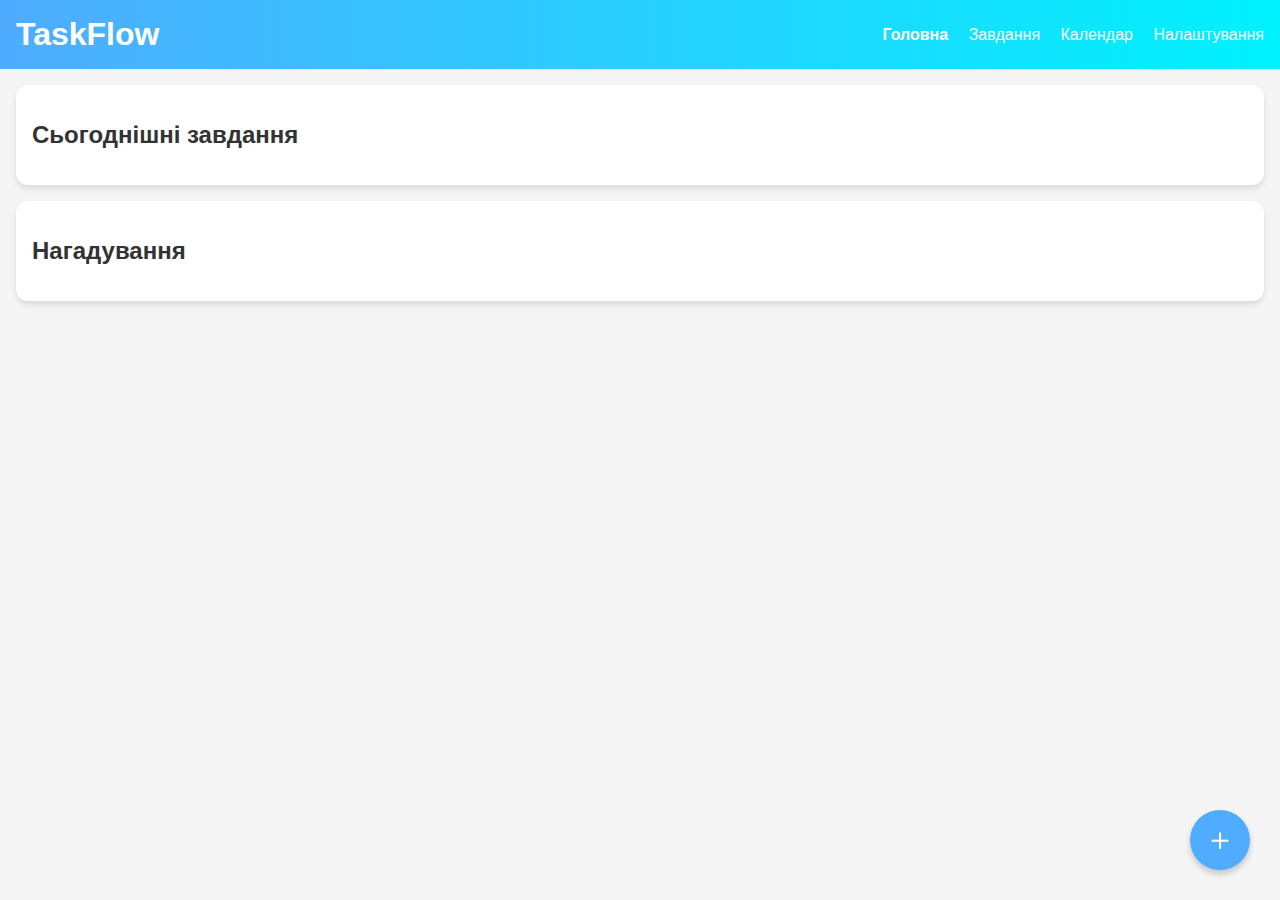
<file: index.html>
<!DOCTYPE html>
<html lang="uk">
<head>
  <meta charset="UTF-8">
  <meta name="viewport" content="width=device-width, initial-scale=1.0">
  <title>TaskFlow - Головна</title>
  <link rel="stylesheet" href="styles.css">
</head>
<body>
  <header>
    <h1>TaskFlow</h1>
    <nav>
      <a href="index.html" class="active">Головна</a>
      <a href="tasks.html">Завдання</a>
      <a href="calendar.html">Календар</a>
      <a href="settings.html">Налаштування</a>
    </nav>
  </header>

  <main>
    <section class="dashboard">
      <div class="card">
        <h2>Сьогоднішні завдання</h2>
        <ul id="today-tasks"></ul>
      </div>
      <div class="card">
        <h2>Нагадування</h2>
        <ul id="reminders"></ul>
      </div>
    </section>

    <button class="fab" id="add-task-btn">＋</button>
  </main>

  <!-- Діалог додавання завдання -->
  <div id="task-modal" class="modal">
    <div class="modal-content">
      <span class="close">&times;</span>
      <h2>Нове завдання</h2>
      <input type="text" id="task-title" placeholder="Назва завдання">
      <textarea id="task-desc" placeholder="Опис завдання"></textarea>
      <div class="datetime-picker">
        <input type="datetime-local" id="task-datetime">
      </div>
      <select id="task-priority">
        <option value="low">Низький</option>
        <option value="medium">Середній</option>
        <option value="high">Високий</option>
      </select>
      <button id="save-task">Зберегти</button>
    </div>
  </div>

  <script src="script.js"></script>
</body>
</html>
</file>
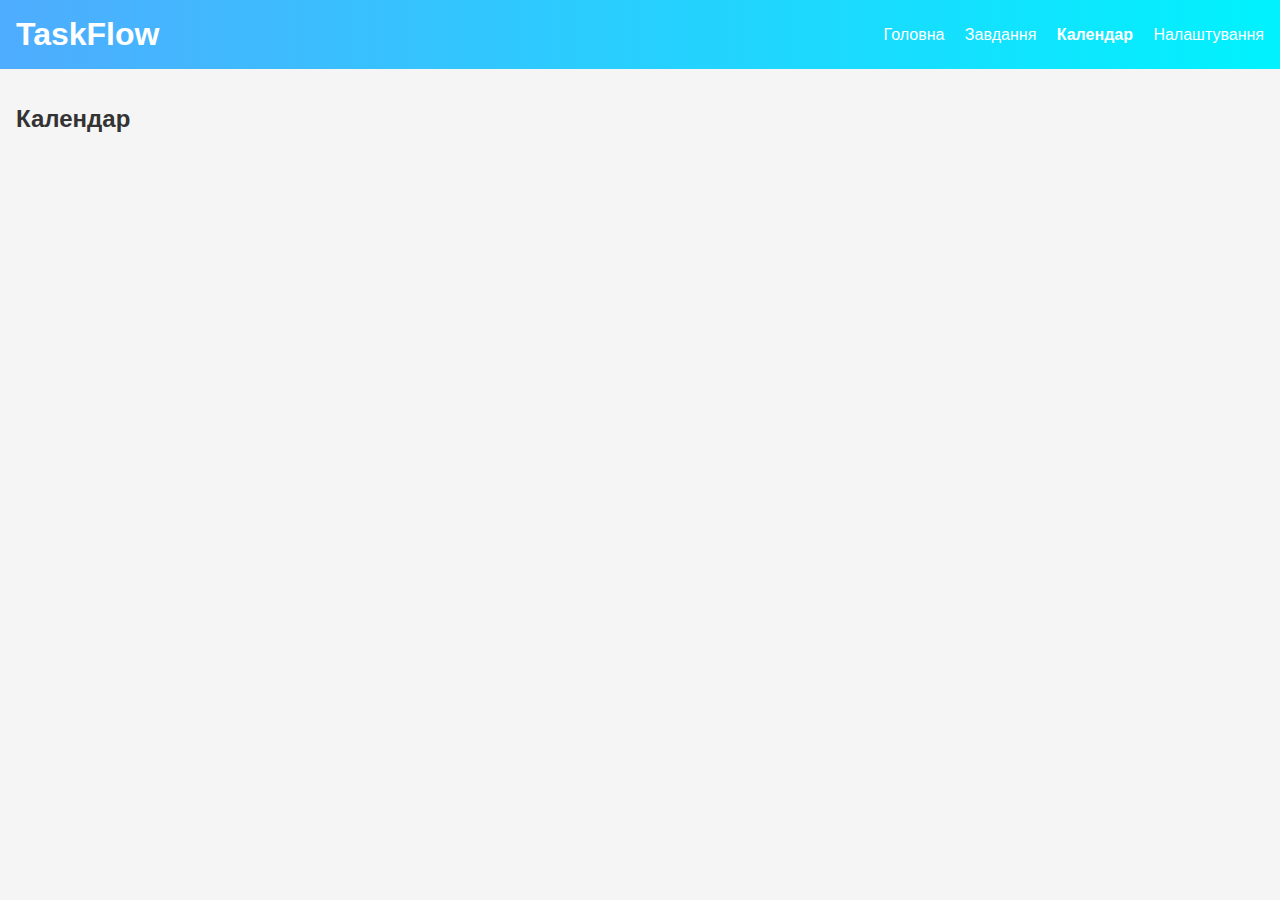
<file: calendar.html>
<!DOCTYPE html>
<html lang="uk">
<head>
  <meta charset="UTF-8">
  <meta name="viewport" content="width=device-width, initial-scale=1.0">
  <title>TaskFlow - Календар</title>
  <link rel="stylesheet" href="styles.css">
</head>
<body>
  <header>
    <h1>TaskFlow</h1>
    <nav>
      <a href="index.html">Головна</a>
      <a href="tasks.html">Завдання</a>
      <a href="calendar.html" class="active">Календар</a>
      <a href="settings.html">Налаштування</a>
    </nav>
  </header>

  <main>
    <section class="calendar-view">
      <h2>Календар</h2>
      <div id="calendar-grid"></div>
    </section>
  </main>

  <script src="script.js"></script>
</body>
</html>
</file>
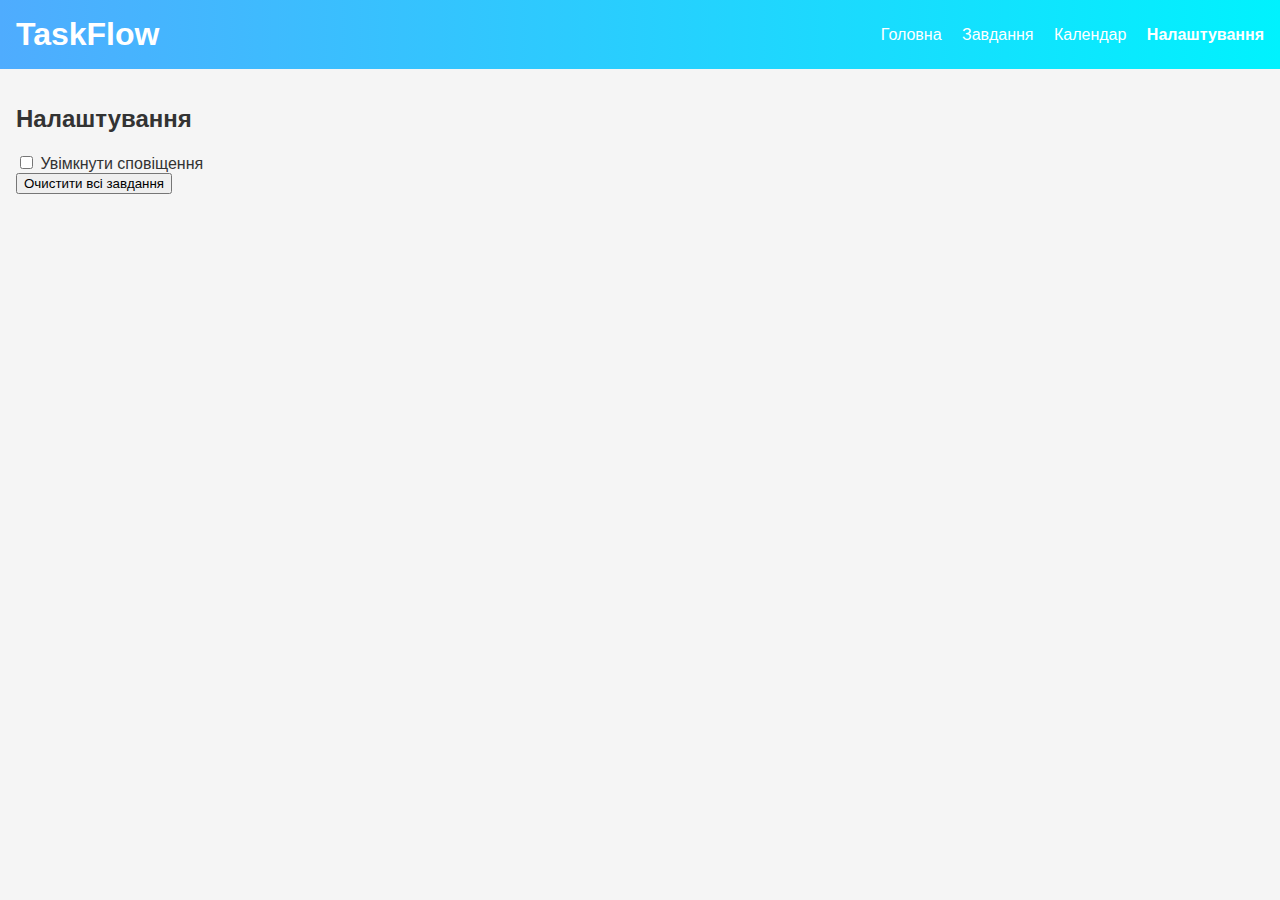
<file: settings.html>
<!DOCTYPE html>
<html lang="uk">
<head>
  <meta charset="UTF-8">
  <meta name="viewport" content="width=device-width, initial-scale=1.0">
  <title>TaskFlow - Налаштування</title>
  <link rel="stylesheet" href="styles.css">
</head>
<body>
  <header>
    <h1>TaskFlow</h1>
    <nav>
      <a href="index.html">Головна</a>
      <a href="tasks.html">Завдання</a>
      <a href="calendar.html">Календар</a>
      <a href="settings.html" class="active">Налаштування</a>
    </nav>
  </header>

  <main>
    <section class="settings">
      <h2>Налаштування</h2>
      <div>
        <label>
          <input type="checkbox" id="enable-notifications">
          Увімкнути сповіщення
        </label>
      </div>
      <div>
        <button id="clear-tasks">Очистити всі завдання</button>
      </div>
    </section>
  </main>

  <script src="script.js"></script>
</body>
</html>
</file>
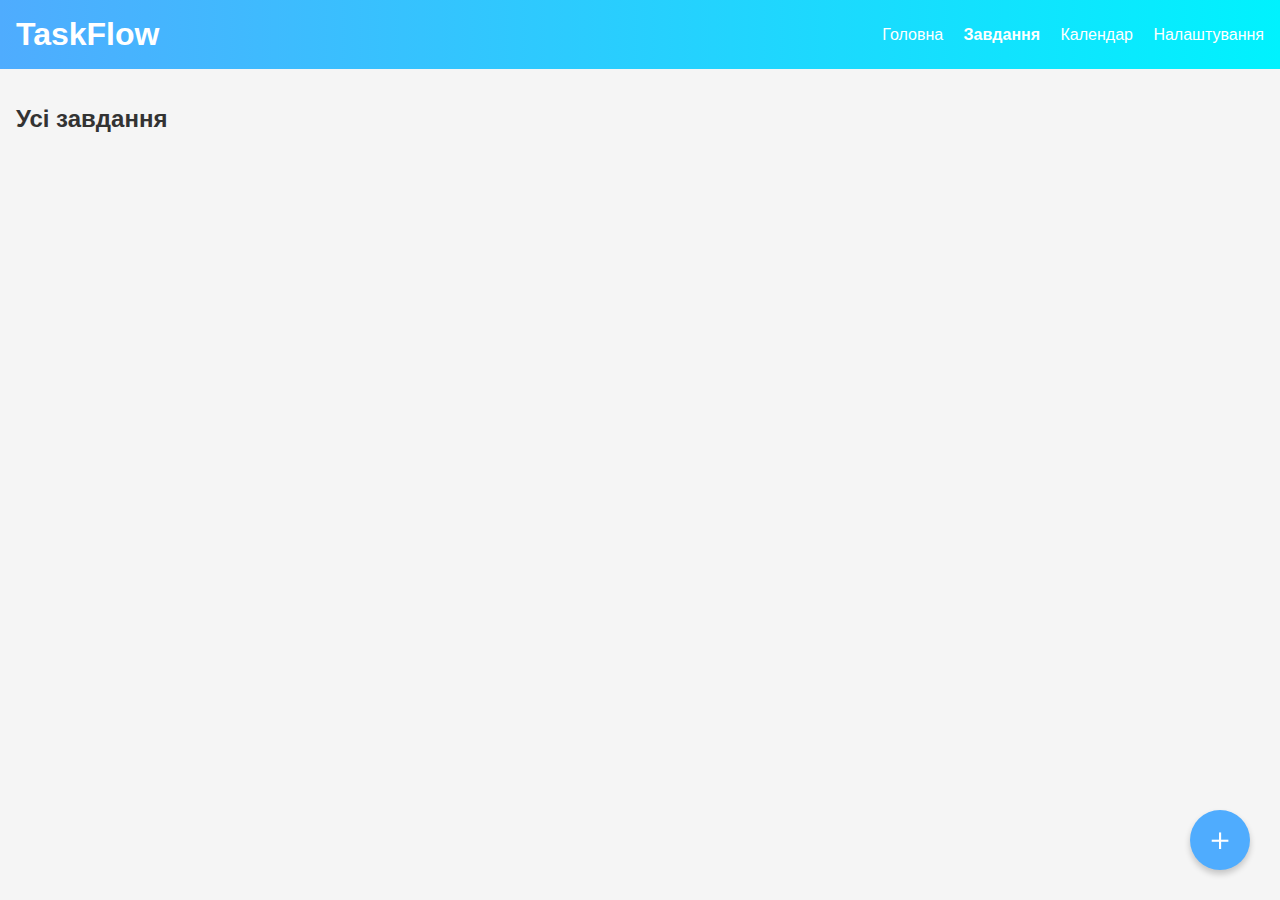
<file: tasks.html>
<!DOCTYPE html>
<html lang="uk">
<head>
  <meta charset="UTF-8">
  <meta name="viewport" content="width=device-width, initial-scale=1.0">
  <title>TaskFlow - Завдання</title>
  <link rel="stylesheet" href="styles.css">
</head>
<body>
  <header>
    <h1>TaskFlow</h1>
    <nav>
      <a href="index.html">Головна</a>
      <a href="tasks.html" class="active">Завдання</a>
      <a href="calendar.html">Календар</a>
      <a href="settings.html">Налаштування</a>
    </nav>
  </header>

  <main>
    <section class="tasks-list">
      <h2>Усі завдання</h2>
      <ul id="task-list"></ul>
    </section>

    <button class="fab" id="add-task-btn-2">＋</button>
  </main>

  <!-- Діалог додавання завдання (такий же як на головній) -->
  <div id="task-modal-2" class="modal">
    <div class="modal-content">
      <span class="close">&times;</span>
      <h2>Нове завдання</h2>
      <input type="text" id="task-title-2" placeholder="Назва завдання">
      <textarea id="task-desc-2" placeholder="Опис завдання"></textarea>
      <div class="datetime-picker">
        <input type="datetime-local" id="task-datetime-2">
      </div>
      <select id="task-priority-2">
        <option value="low">Низький</option>
        <option value="medium">Середній</option>
        <option value="high">Високий</option>
      </select>
      <button id="save-task-2">Зберегти</button>
    </div>
  </div>

  <script src="script.js"></script>
</body>
</html>
</file>
<file: styles.css>
/* Загальні стилі */
body {
  font-family: 'Segoe UI', sans-serif;
  margin: 0;
  background: #f5f5f5;
  color: #333;
}

header {
  display: flex;
  justify-content: space-between;
  align-items: center;
  background: linear-gradient(90deg, #4facfe, #00f2fe);
  padding: 1rem;
  color: #fff;
}

header h1 { margin: 0; }

nav a {
  margin-left: 1rem;
  color: #fff;
  text-decoration: none;
}

nav a.active { font-weight: bold; }

main {
  padding: 1rem;
}

.card {
  background: #fff;
  border-radius: 12px;
  padding: 1rem;
  margin-bottom: 1rem;
  box-shadow: 0 4px 6px rgba(0,0,0,0.1);
}

.fab {
  position: fixed;
  bottom: 30px;
  right: 30px;
  background: #4facfe;
  color: #fff;
  border: none;
  border-radius: 50%;
  width: 60px;
  height: 60px;
  font-size: 2rem;
  cursor: pointer;
  box-shadow: 0 4px 6px rgba(0,0,0,0.2);
}

/* Модальне вікно */
.modal {
  display: none;
  position: fixed;
  z-index: 999;
  left:0;
  top:0;
  width: 100%;
  height:100%;
  background: rgba(0,0,0,0.5);
  justify-content: center;
  align-items: center;
}

.modal-content {
  background:#fff;
  padding: 2rem;
  border-radius: 12px;
  width: 90%;
  max-width: 400px;
}

.modal .close {
  position: absolute;
  top:10px;
  right:20px;
  font-size: 1.5rem;
  cursor:pointer;
}

/* Календар */
.calendar-view {
  display: flex;
  flex-direction: column;
  gap: 1rem;
}

#calendar-grid {
  display: grid;
  grid-template-columns: repeat(7, 1fr);
  gap: 5px;
}

/* Список завдань */
.tasks-list ul, .dashboard ul {
  list-style: none;
  padding: 0;
}

.tasks-list li, .dashboard li {
  background: #e0f7fa;
  margin-bottom: 0.5rem;
  padding: 0.5rem;
  border-radius: 8px;
}
</file>
